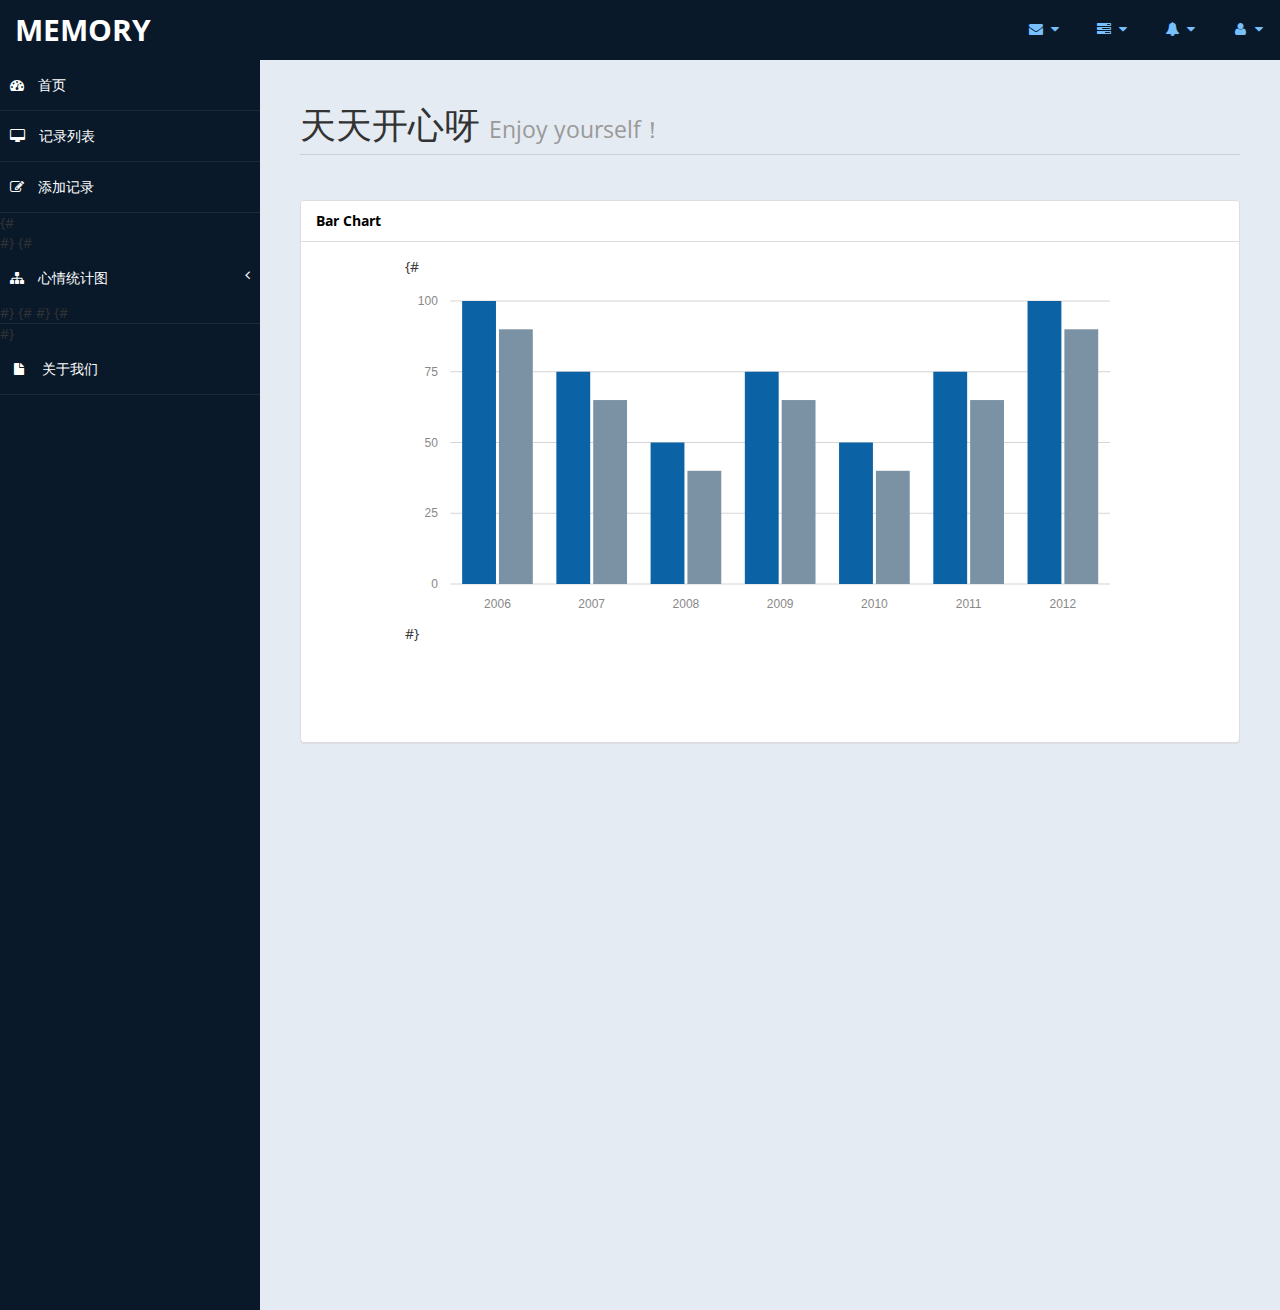
<file: templates/bar.html>
﻿<!DOCTYPE html>
<html xmlns="http://www.w3.org/1999/xhtml">
<head>
    <meta charset="utf-8"/>
    <meta name="viewport" content="width=device-width, initial-scale=1.0"/>
    <title>Free Bootstrap Admin Template : Dream</title>
    <!-- Bootstrap Styles-->
    <link href="/static/assets/css/bootstrap.css" rel="stylesheet"/>
    <!-- FontAwesome Styles-->
    <link href="/static/assets/css/font-awesome.css" rel="stylesheet"/>
    <!-- Morris Chart Styles-->
    <link href="/static/assets/js/morris/morris-0.4.3.min.css" rel="stylesheet"/>
    <!-- Custom Styles-->
    <link href="/static/assets/css/custom-styles.css" rel="stylesheet"/>

    <script src="/static/echarts.js"></script>

    <!-- Google Fonts-->
    <link href='https://fonts.googleapis.com/css?family=Open+Sans' rel='stylesheet' type='text/css'/>
</head>
<body>
<div id="wrapper">
    <nav class="navbar navbar-default top-navbar" role="navigation">
        <div class="navbar-header">
            <button type="button" class="navbar-toggle" data-toggle="collapse" data-target=".sidebar-collapse">
                <span class="sr-only">Toggle navigation</span>
                <span class="icon-bar"></span>
                <span class="icon-bar"></span>
                <span class="icon-bar"></span>
            </button>
            <a class="navbar-brand" href="index.html">Memory</a>
        </div>

        <ul class="nav navbar-top-links navbar-right">
            <li class="dropdown">
                <a class="dropdown-toggle" data-toggle="dropdown" href="#" aria-expanded="false">
                    <i class="fa fa-envelope fa-fw"></i> <i class="fa fa-caret-down"></i>
                </a>
                <ul class="dropdown-menu dropdown-messages">
                    <li>
                        <a href="#">
                            <div>
                                <strong>John Doe</strong>
                                <span class="pull-right text-muted">
                                        <em>Today</em>
                                </span>
                            </div>
                            <div>Lorem Ipsum has been the industry's standard dummy text ever since the 1500s...</div>
                        </a>
                    </li>
                    <li class="divider"></li>
                    <li>
                        <a href="#">
                            <div>
                                <strong>John Smith</strong>
                                <span class="pull-right text-muted">
                                        <em>Yesterday</em>
                                    </span>
                            </div>
                            <div>Lorem Ipsum has been the industry's standard dummy text ever since an kwilnw...</div>
                        </a>
                    </li>
                    <li class="divider"></li>
                    <li>
                        <a href="#">
                            <div>
                                <strong>John Smith</strong>
                                <span class="pull-right text-muted">
                                        <em>Yesterday</em>
                                    </span>
                            </div>
                            <div>Lorem Ipsum has been the industry's standard dummy text ever since the...</div>
                        </a>
                    </li>
                    <li class="divider"></li>
                    <li>
                        <a class="text-center" href="#">
                            <strong>Read All Messages</strong>
                            <i class="fa fa-angle-right"></i>
                        </a>
                    </li>
                </ul>
                <!-- /.dropdown-messages -->
            </li>
            <!-- /.dropdown -->
            <li class="dropdown">
                <a class="dropdown-toggle" data-toggle="dropdown" href="#" aria-expanded="false">
                    <i class="fa fa-tasks fa-fw"></i> <i class="fa fa-caret-down"></i>
                </a>
                <ul class="dropdown-menu dropdown-tasks">
                    <li>
                        <a href="#">
                            <div>
                                <p>
                                    <strong>Task 1</strong>
                                    <span class="pull-right text-muted">60% Complete</span>
                                </p>
                                <div class="progress progress-striped active">
                                    <div class="progress-bar progress-bar-success" role="progressbar" aria-valuenow="60"
                                         aria-valuemin="0" aria-valuemax="100" style="width: 60%">
                                        <span class="sr-only">60% Complete (success)</span>
                                    </div>
                                </div>
                            </div>
                        </a>
                    </li>
                    <li class="divider"></li>
                    <li>
                        <a href="#">
                            <div>
                                <p>
                                    <strong>Task 2</strong>
                                    <span class="pull-right text-muted">28% Complete</span>
                                </p>
                                <div class="progress progress-striped active">
                                    <div class="progress-bar progress-bar-info" role="progressbar" aria-valuenow="28"
                                         aria-valuemin="0" aria-valuemax="100" style="width: 28%">
                                        <span class="sr-only">28% Complete</span>
                                    </div>
                                </div>
                            </div>
                        </a>
                    </li>
                    <li class="divider"></li>
                    <li>
                        <a href="#">
                            <div>
                                <p>
                                    <strong>Task 3</strong>
                                    <span class="pull-right text-muted">60% Complete</span>
                                </p>
                                <div class="progress progress-striped active">
                                    <div class="progress-bar progress-bar-warning" role="progressbar" aria-valuenow="60"
                                         aria-valuemin="0" aria-valuemax="100" style="width: 60%">
                                        <span class="sr-only">60% Complete (warning)</span>
                                    </div>
                                </div>
                            </div>
                        </a>
                    </li>
                    <li class="divider"></li>
                    <li>
                        <a href="#">
                            <div>
                                <p>
                                    <strong>Task 4</strong>
                                    <span class="pull-right text-muted">85% Complete</span>
                                </p>
                                <div class="progress progress-striped active">
                                    <div class="progress-bar progress-bar-danger" role="progressbar" aria-valuenow="85"
                                         aria-valuemin="0" aria-valuemax="100" style="width: 85%">
                                        <span class="sr-only">85% Complete (danger)</span>
                                    </div>
                                </div>
                            </div>
                        </a>
                    </li>
                    <li class="divider"></li>
                    <li>
                        <a class="text-center" href="#">
                            <strong>See All Tasks</strong>
                            <i class="fa fa-angle-right"></i>
                        </a>
                    </li>
                </ul>
                <!-- /.dropdown-tasks -->
            </li>
            <!-- /.dropdown -->
            <li class="dropdown">
                <a class="dropdown-toggle" data-toggle="dropdown" href="#" aria-expanded="false">
                    <i class="fa fa-bell fa-fw"></i> <i class="fa fa-caret-down"></i>
                </a>
                <ul class="dropdown-menu dropdown-alerts">
                    <li>
                        <a href="#">
                            <div>
                                <i class="fa fa-comment fa-fw"></i> New Comment
                                <span class="pull-right text-muted small">4 min</span>
                            </div>
                        </a>
                    </li>
                    <li class="divider"></li>
                    <li>
                        <a href="#">
                            <div>
                                <i class="fa fa-twitter fa-fw"></i> 3 New Followers
                                <span class="pull-right text-muted small">12 min</span>
                            </div>
                        </a>
                    </li>
                    <li class="divider"></li>
                    <li>
                        <a href="#">
                            <div>
                                <i class="fa fa-envelope fa-fw"></i> Message Sent
                                <span class="pull-right text-muted small">4 min</span>
                            </div>
                        </a>
                    </li>
                    <li class="divider"></li>
                    <li>
                        <a href="#">
                            <div>
                                <i class="fa fa-tasks fa-fw"></i> New Task
                                <span class="pull-right text-muted small">4 min</span>
                            </div>
                        </a>
                    </li>
                    <li class="divider"></li>
                    <li>
                        <a href="#">
                            <div>
                                <i class="fa fa-upload fa-fw"></i> Server Rebooted
                                <span class="pull-right text-muted small">4 min</span>
                            </div>
                        </a>
                    </li>
                    <li class="divider"></li>
                    <li>
                        <a class="text-center" href="#">
                            <strong>See All Alerts</strong>
                            <i class="fa fa-angle-right"></i>
                        </a>
                    </li>
                </ul>
                <!-- /.dropdown-alerts -->
            </li>
            <!-- /.dropdown -->
            <li class="dropdown">
                <a class="dropdown-toggle" data-toggle="dropdown" href="#" aria-expanded="false">
                    <i class="fa fa-user fa-fw"></i> <i class="fa fa-caret-down"></i>
                </a>
                <ul class="dropdown-menu dropdown-user">
                    <li><a href="#"><i class="fa fa-gear fa-fw"></i> {{ username }} </a>
                    </li>
                    <li class="divider"></li>
                    <li><a href="/out"><i class="fa fa-sign-out fa-fw"></i> 退出登录</a>
                    </li>
                </ul>
                <!-- /.dropdown-user -->
            </li>
            <!-- /.dropdown -->
        </ul>
    </nav>
    <!--/. NAV TOP  -->
    <nav class="navbar-default navbar-side" role="navigation">
        <div class="sidebar-collapse">
            <ul class="nav" id="main-menu">
                <li>
                    <a href="/index"><i class="fa fa-dashboard"></i> 首页 </a>
                </li>
                <li>
                    <a href="/ui-elements"><i class="fa fa-desktop"></i> 记录列表 </a>
                </li>
                <li>
                    <a href="/form"><i class="fa fa-edit"></i> 添加记录 </a>
                </li>
                {#                <li>#}
                {#                    <a href="#"><i class="fa fa-sitemap"></i> 心情统计图 <span class="fa arrow"></span></a>#}
                {#                    <ul class="nav nav-second-level">#}
                <li>
                    <a href="/bar" class="active-menu"><i class="fa fa-sitemap"></i>柱状统计图</a>
                </li>
                <li>
                    <a href="/pie"><i class="fa fa-sitemap"></i>饼状统计图</a>
                </li>
                {#                    </ul>#}
                {#                </li>#}
                <li>
                    <a href="/contact_us"><i class="fa fa-fw fa-file"></i> 关于我们 </a>
                </li>
            </ul>
        </div>
    </nav>
    <!-- /. NAV SIDE  -->

    <div id="page-wrapper">
        <div id="page-inner">
            <div class="row">
                <div class="col-md-12">
                    <h1 class="page-header">
                        天天开心呀 <small>Enjoy yourself！</small>
                    </h1>
                </div>
            </div>
            <!-- /. ROW  -->

            <div class="row">
                <div class="col-md-12 col-sm-12 col-xs-12">
                    <div class="panel panel-default">
                        <div class="panel-heading">
                            Bar Chart
                        </div>
                        <div class="panel-body" id="main1" style="width: 760px;height: 500px;margin: 0 auto">
                            {#                            <div id="morris-bar-chart"></div>#}
                        </div>
                    </div>
                </div>
            </div>
            <!-- /. ROW  -->
        </div>
        <!-- /. PAGE INNER  -->
    </div>
    <!-- /. PAGE WRAPPER  -->
</div>
<!-- /. WRAPPER  -->


<script type="text/javascript">
    function showbar1() {
        $.ajax({
            url: '/get_bar_data',//调用后端的路由地址
            dataType: 'json',//调用后端返回的数据格式
            //result：从后端返回的数据data(json格式的数据)
            success: function (result) {
                var option = {
                    title: {text: ''},  //标题
                    tooltip: {
                        show: true,
                        axisPointer: {
                            type: 'shadow',
                            axis: 'auto'
                        }
                    },//提示
                    legend: {
                        data: ['心情'],
                        {#tooltip:{#}
                        {#    show:true#}
                        //   }
                        {#textStyle: {#}
                        {#    fontSize: 15#}
                        //  }
                    },//图例
                    toolbox: {
                        feature: {
                            dataView: {show: true, readOnly: false},//数据视图
                            magicType: {show: true, type: ['line', 'bar']},//折线图
                            restore: {show: true},//还原
                            saveAsImage: {show: true}//保存为图片
                        }
                    },
                    xAxis: {
                        data: result.mood,
                        name: '心情',//坐标轴名称
                        nameLocation: 'end',//名称相对位置
                        nameGap: 15,//名称与轴线相对位置
                        nameTextStyle: {//坐标轴名称样式
                            color: 'black',
                            fontStyle: 'italic',
                            fontSize: 20,
                            fontWeight: 'bold'
                        },
                        axisLabel: {//坐标轴的标签
                            show: true,
                            textStyle: {
                                fontSize: '21'
                            }
                        },
                        axisLine: {//坐标轴 轴线
                            show: true,
                            symbol: ['none', 'arrow'],//是否显示轴线箭头
                            symbolSize: [8, 8],//箭头大小
                            symbolOffset: [0, 7]//箭头位置
                        }

                    },
                    yAxis: {
                        type: 'value',
                        min: 0,
                        max: 24,
                        name: '数量',
                        nameLocation: 'end',//名称相对位置
                        nameGap: 15,//名称与轴线相对位置
                        nameTextStyle: {//坐标轴名称样式
                            color: 'black',
                            fontStyle: 'italic',
                            fontSize: 20,
                            fontWeight: 'bold'
                        },
                        interval: 4,
                        axisLine: {//坐标轴 轴线
                            show: true,
                            symbol: ['none', 'arrow'],//是否显示轴线箭头
                            symbolSize: [8, 8],//箭头大小
                            symbolOffset: [0, 7]//箭头位置
                        },
                        axisLabel: {//坐标轴的标签
                            show: true,
                            textStyle: {
                                fontSize: 16,
                                fontStyle: 'italic'
                            }
                        },
                        splitLine: {//grid区域中的分割线
                            show: true,
                            lineStyle: {
                                color: '#666',
                                width: 1,
                                type: 'dashed'
                            }
                        }
                    },
                    {#内容数据#}
                    series: {
                        name: '统计数量',
                        type: 'bar',
                        itemStyle: {
                            normal: {
                                barBorderRadius: [15, 15, 0, 0],
                                color: '#7bc7ee'
                            }
                        },
                        data: result.count,
                        barWidth: 50,
                        barGap: 3
                    }
                };
                var mood_count = echarts.init(document.getElementById("main1"));
                mood_count.setOption(option);
            }
        });
    }

    window.onload = showbar1;
</script>


<!-- JS Scripts-->
<!-- jQuery Js -->
<script src="/static/assets/js/jquery-1.10.2.js"></script>
<!-- Bootstrap Js -->
<script src="/static/assets/js/bootstrap.min.js"></script>
<!-- Metis Menu Js -->
<script src="/static/assets/js/jquery.metisMenu.js"></script>
<!-- Morris Chart Js -->
<script src="/static/assets/js/morris/raphael-2.1.0.min.js"></script>
<script src="/static/assets/js/morris/morris.js"></script>
<!-- Custom Js -->
<script src="/static/assets/js/custom-scripts.js"></script>
</body>
</html>
</file>
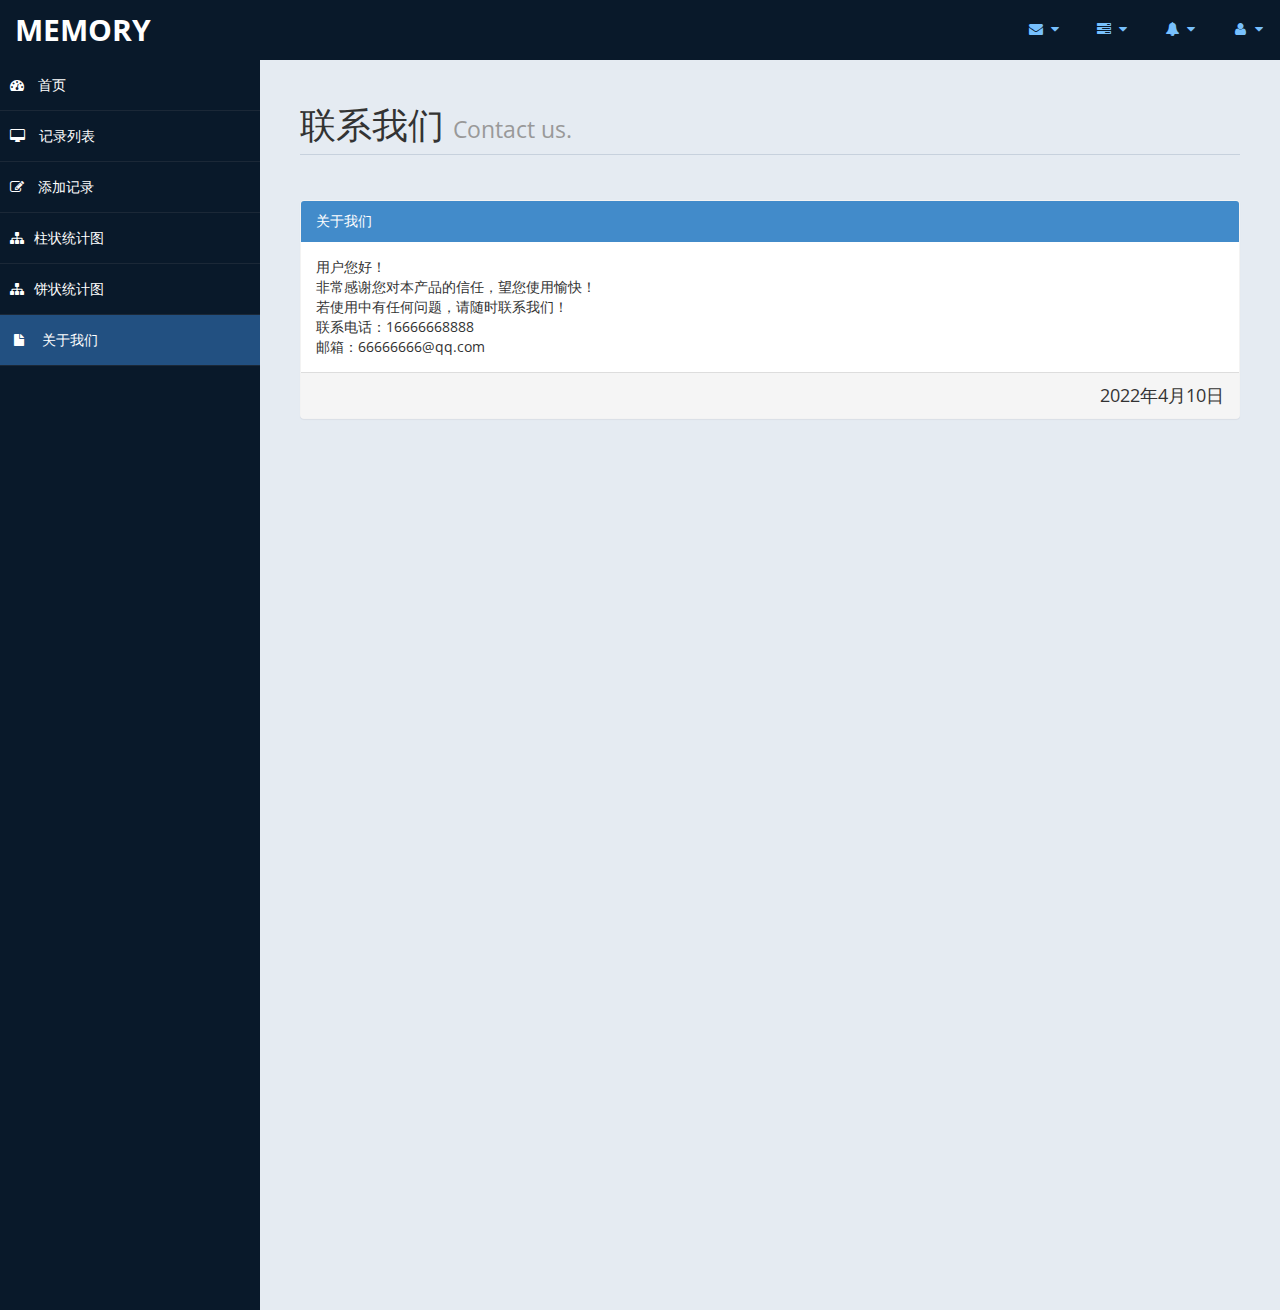
<file: templates/contact_us.html>
﻿<!DOCTYPE html>
<html xmlns="http://www.w3.org/1999/xhtml">
<head>
    <meta charset="utf-8"/>
    <meta name="viewport" content="width=device-width, initial-scale=1.0"/>
    <title>Free Bootstrap Admin Template : Dream</title>
    <!-- Bootstrap Styles-->
    <link href="/static/assets/css/bootstrap.css" rel="stylesheet"/>
    <!-- FontAwesome Styles-->
    <link href="/static/assets/css/font-awesome.css" rel="stylesheet"/>
    <!-- Custom Styles-->
    <link href="/static/assets/css/custom-styles.css" rel="stylesheet"/>
    <!-- Google Fonts-->
    <link href='https://fonts.googleapis.com/css?family=Open+Sans' rel='stylesheet' type='text/css'/>
</head>
<body>
<div id="wrapper">
    <nav class="navbar navbar-default top-navbar" role="navigation">
        <div class="navbar-header">
            <button type="button" class="navbar-toggle" data-toggle="collapse" data-target=".sidebar-collapse">
                <span class="sr-only">Toggle navigation</span>
                <span class="icon-bar"></span>
                <span class="icon-bar"></span>
                <span class="icon-bar"></span>
            </button>
            <a class="navbar-brand" href="index.html">Memory</a>
        </div>

        <ul class="nav navbar-top-links navbar-right">
            <li class="dropdown">
                <a class="dropdown-toggle" data-toggle="dropdown" href="#" aria-expanded="false">
                    <i class="fa fa-envelope fa-fw"></i> <i class="fa fa-caret-down"></i>
                </a>
                <ul class="dropdown-menu dropdown-messages">
                    <li>
                        <a href="#">
                            <div>
                                <strong>John Doe</strong>
                                <span class="pull-right text-muted">
                                        <em>Today</em>
                                </span>
                            </div>
                            <div>Lorem Ipsum has been the industry's standard dummy text ever since the 1500s...</div>
                        </a>
                    </li>
                    <li class="divider"></li>
                    <li>
                        <a href="#">
                            <div>
                                <strong>John Smith</strong>
                                <span class="pull-right text-muted">
                                        <em>Yesterday</em>
                                    </span>
                            </div>
                            <div>Lorem Ipsum has been the industry's standard dummy text ever since an kwilnw...</div>
                        </a>
                    </li>
                    <li class="divider"></li>
                    <li>
                        <a href="#">
                            <div>
                                <strong>John Smith</strong>
                                <span class="pull-right text-muted">
                                        <em>Yesterday</em>
                                    </span>
                            </div>
                            <div>Lorem Ipsum has been the industry's standard dummy text ever since the...</div>
                        </a>
                    </li>
                    <li class="divider"></li>
                    <li>
                        <a class="text-center" href="#">
                            <strong>Read All Messages</strong>
                            <i class="fa fa-angle-right"></i>
                        </a>
                    </li>
                </ul>
                <!-- /.dropdown-messages -->
            </li>
            <!-- /.dropdown -->
            <li class="dropdown">
                <a class="dropdown-toggle" data-toggle="dropdown" href="#" aria-expanded="false">
                    <i class="fa fa-tasks fa-fw"></i> <i class="fa fa-caret-down"></i>
                </a>
                <ul class="dropdown-menu dropdown-tasks">
                    <li>
                        <a href="#">
                            <div>
                                <p>
                                    <strong>Task 1</strong>
                                    <span class="pull-right text-muted">60% Complete</span>
                                </p>
                                <div class="progress progress-striped active">
                                    <div class="progress-bar progress-bar-success" role="progressbar" aria-valuenow="60"
                                         aria-valuemin="0" aria-valuemax="100" style="width: 60%">
                                        <span class="sr-only">60% Complete (success)</span>
                                    </div>
                                </div>
                            </div>
                        </a>
                    </li>
                    <li class="divider"></li>
                    <li>
                        <a href="#">
                            <div>
                                <p>
                                    <strong>Task 2</strong>
                                    <span class="pull-right text-muted">28% Complete</span>
                                </p>
                                <div class="progress progress-striped active">
                                    <div class="progress-bar progress-bar-info" role="progressbar" aria-valuenow="28"
                                         aria-valuemin="0" aria-valuemax="100" style="width: 28%">
                                        <span class="sr-only">28% Complete</span>
                                    </div>
                                </div>
                            </div>
                        </a>
                    </li>
                    <li class="divider"></li>
                    <li>
                        <a href="#">
                            <div>
                                <p>
                                    <strong>Task 3</strong>
                                    <span class="pull-right text-muted">60% Complete</span>
                                </p>
                                <div class="progress progress-striped active">
                                    <div class="progress-bar progress-bar-warning" role="progressbar" aria-valuenow="60"
                                         aria-valuemin="0" aria-valuemax="100" style="width: 60%">
                                        <span class="sr-only">60% Complete (warning)</span>
                                    </div>
                                </div>
                            </div>
                        </a>
                    </li>
                    <li class="divider"></li>
                    <li>
                        <a href="#">
                            <div>
                                <p>
                                    <strong>Task 4</strong>
                                    <span class="pull-right text-muted">85% Complete</span>
                                </p>
                                <div class="progress progress-striped active">
                                    <div class="progress-bar progress-bar-danger" role="progressbar" aria-valuenow="85"
                                         aria-valuemin="0" aria-valuemax="100" style="width: 85%">
                                        <span class="sr-only">85% Complete (danger)</span>
                                    </div>
                                </div>
                            </div>
                        </a>
                    </li>
                    <li class="divider"></li>
                    <li>
                        <a class="text-center" href="#">
                            <strong>See All Tasks</strong>
                            <i class="fa fa-angle-right"></i>
                        </a>
                    </li>
                </ul>
                <!-- /.dropdown-tasks -->
            </li>
            <!-- /.dropdown -->
            <li class="dropdown">
                <a class="dropdown-toggle" data-toggle="dropdown" href="#" aria-expanded="false">
                    <i class="fa fa-bell fa-fw"></i> <i class="fa fa-caret-down"></i>
                </a>
                <ul class="dropdown-menu dropdown-alerts">
                    <li>
                        <a href="#">
                            <div>
                                <i class="fa fa-comment fa-fw"></i> New Comment
                                <span class="pull-right text-muted small">4 min</span>
                            </div>
                        </a>
                    </li>
                    <li class="divider"></li>
                    <li>
                        <a href="#">
                            <div>
                                <i class="fa fa-twitter fa-fw"></i> 3 New Followers
                                <span class="pull-right text-muted small">12 min</span>
                            </div>
                        </a>
                    </li>
                    <li class="divider"></li>
                    <li>
                        <a href="#">
                            <div>
                                <i class="fa fa-envelope fa-fw"></i> Message Sent
                                <span class="pull-right text-muted small">4 min</span>
                            </div>
                        </a>
                    </li>
                    <li class="divider"></li>
                    <li>
                        <a href="#">
                            <div>
                                <i class="fa fa-tasks fa-fw"></i> New Task
                                <span class="pull-right text-muted small">4 min</span>
                            </div>
                        </a>
                    </li>
                    <li class="divider"></li>
                    <li>
                        <a href="#">
                            <div>
                                <i class="fa fa-upload fa-fw"></i> Server Rebooted
                                <span class="pull-right text-muted small">4 min</span>
                            </div>
                        </a>
                    </li>
                    <li class="divider"></li>
                    <li>
                        <a class="text-center" href="#">
                            <strong>See All Alerts</strong>
                            <i class="fa fa-angle-right"></i>
                        </a>
                    </li>
                </ul>
                <!-- /.dropdown-alerts -->
            </li>
            <!-- /.dropdown -->
            <li class="dropdown">
                <a class="dropdown-toggle" data-toggle="dropdown" href="#" aria-expanded="false">
                    <i class="fa fa-user fa-fw"></i> <i class="fa fa-caret-down"></i>
                </a>
                <ul class="dropdown-menu dropdown-user">
                    <li><a href="#"><i class="fa fa-gear fa-fw"></i> {{ username }} </a>
                    </li>
                    <li class="divider"></li>
                    <li><a href="/out"><i class="fa fa-sign-out fa-fw"></i> 退出登录</a>
                    </li>
                </ul>
                <!-- /.dropdown-user -->
            </li>
            <!-- /.dropdown -->
        </ul>
    </nav>
    <!--/. NAV TOP  -->
    <nav class="navbar-default navbar-side" role="navigation">
        <div class="sidebar-collapse">
            <ul class="nav" id="main-menu">
                <li>
                    <a href="/index"><i class="fa fa-dashboard"></i> 首页 </a>
                </li>
                <li>
                    <a href="/ui-elements"><i class="fa fa-desktop"></i> 记录列表 </a>
                </li>
                <li>
                    <a href="/form"><i class="fa fa-edit"></i> 添加记录 </a>
                </li>
                <li>
                    <a href="/bar"><i class="fa fa-sitemap"></i>柱状统计图</a>
                </li>
                <li>
                    <a href="/pie"><i class="fa fa-sitemap"></i>饼状统计图</a>
                </li>
                <li>
                    <a class="active-menu" href="/contact_us"><i class="fa fa-fw fa-file"></i> 关于我们 </a>
                </li>
            </ul>
        </div>
    </nav>
    <!-- /. NAV SIDE  -->
    <div id="page-wrapper">
        <div id="page-inner">
            <div class="row">
                <div class="col-md-12">
                    <h1 class="page-header">
                        联系我们 <small> Contact us. </small>
                    </h1>
                </div>

                <div class="col-md-12 col-sm-12 col-xs-12">
                    <div class="panel panel-primary no-boder">
                        <div class="panel-heading">
                            <span>关于我们</span>
                        </div>
                        <div class="panel-body">
                            用户您好！<br>
                            非常感谢您对本产品的信任，望您使用愉快！<br>
                            若使用中有任何问题，请随时联系我们！<br>
                            联系电话：16666668888<br>
                            邮箱：66666666@qq.com
                        </div>
                        <div class="panel-footer" style="text-align: right">
                            <span style="font-size: 18px">2022年4月10日</span>
                        </div>
                    </div>
                </div>

            </div>
            <!-- /. ROW  -->
        </div>
        <!-- /. PAGE INNER  -->
    </div>
    <!-- /. PAGE WRAPPER  -->
</div>
<!-- /. WRAPPER  -->
<!-- JS Scripts-->
<!-- jQuery Js -->
<script src="/static/assets/js/jquery-1.10.2.js"></script>
<!-- Bootstrap Js -->
<script src="/static/assets/js/bootstrap.min.js"></script>
<!-- Metis Menu Js -->
<script src="/static/assets/js/jquery.metisMenu.js"></script>
<!-- Custom Js -->
<script src="/static/assets/js/custom-scripts.js"></script>
</body>
</html>
</file>
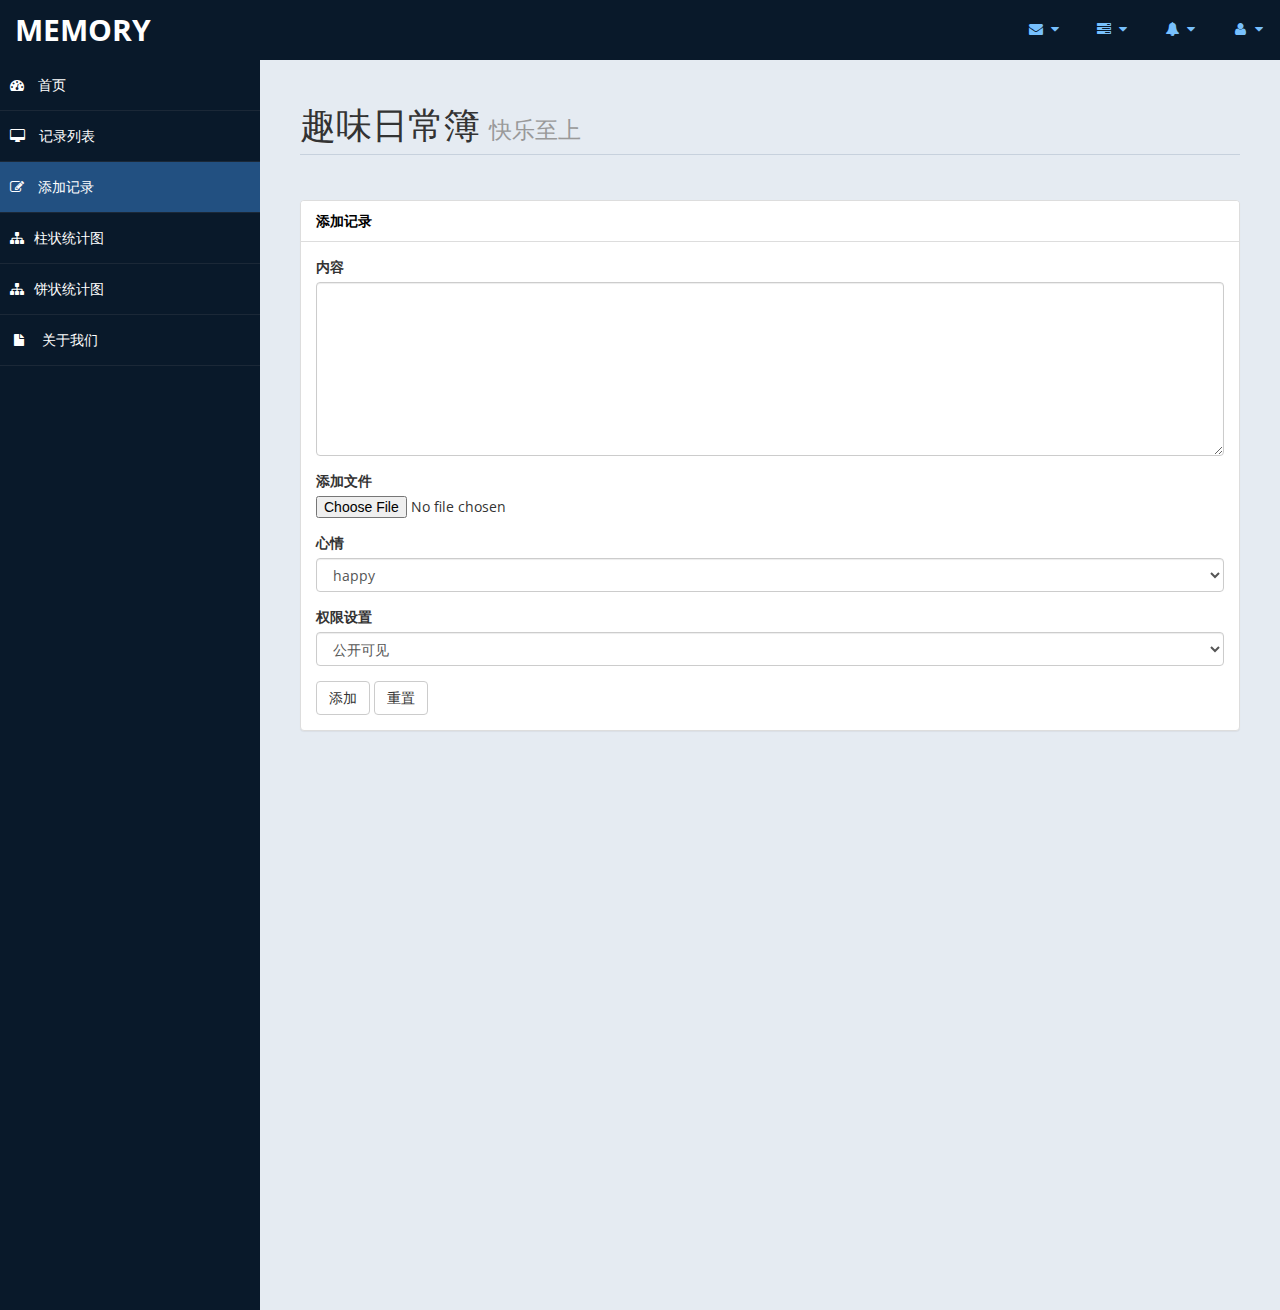
<file: templates/form.html>
﻿<!DOCTYPE html>
<html xmlns="http://www.w3.org/1999/xhtml">
<head>
    <meta charset="utf-8"/>
    <meta name="viewport" content="width=device-width, initial-scale=1.0"/>
    <title>Free Bootstrap Admin Template : Dream</title>
    <!-- Bootstrap Styles-->
    <link href="/static/assets/css/bootstrap.css" rel="stylesheet"/>
    <!-- FontAwesome Styles-->
    <link href="/static/assets/css/font-awesome.css" rel="stylesheet"/>
    <!-- Custom Styles-->
    <link href="/static/assets/css/custom-styles.css" rel="stylesheet"/>
    <!-- Google Fonts-->
    <link href='https://fonts.googleapis.com/css?family=Open+Sans' rel='stylesheet' type='text/css'/>
</head>
<body>
<div id="wrapper">
    <nav class="navbar navbar-default top-navbar" role="navigation">
        <div class="navbar-header">
            <button type="button" class="navbar-toggle" data-toggle="collapse" data-target=".sidebar-collapse">
                <span class="sr-only">Toggle navigation</span>
                <span class="icon-bar"></span>
                <span class="icon-bar"></span>
                <span class="icon-bar"></span>
            </button>
            <a class="navbar-brand" href="index.html">Memory</a>
        </div>

         <ul class="nav navbar-top-links navbar-right">
            <li class="dropdown">
                <a class="dropdown-toggle" data-toggle="dropdown" href="#" aria-expanded="false">
                    <i class="fa fa-envelope fa-fw"></i> <i class="fa fa-caret-down"></i>
                </a>
                <ul class="dropdown-menu dropdown-messages">
                    <li>
                        <a href="#">
                            <div>
                                <strong>John Doe</strong>
                                <span class="pull-right text-muted">
                                        <em>Today</em>
                                </span>
                            </div>
                            <div>Lorem Ipsum has been the industry's standard dummy text ever since the 1500s...</div>
                        </a>
                    </li>
                    <li class="divider"></li>
                    <li>
                        <a href="#">
                            <div>
                                <strong>John Smith</strong>
                                <span class="pull-right text-muted">
                                        <em>Yesterday</em>
                                    </span>
                            </div>
                            <div>Lorem Ipsum has been the industry's standard dummy text ever since an kwilnw...</div>
                        </a>
                    </li>
                    <li class="divider"></li>
                    <li>
                        <a href="#">
                            <div>
                                <strong>John Smith</strong>
                                <span class="pull-right text-muted">
                                        <em>Yesterday</em>
                                    </span>
                            </div>
                            <div>Lorem Ipsum has been the industry's standard dummy text ever since the...</div>
                        </a>
                    </li>
                    <li class="divider"></li>
                    <li>
                        <a class="text-center" href="#">
                            <strong>Read All Messages</strong>
                            <i class="fa fa-angle-right"></i>
                        </a>
                    </li>
                </ul>
                <!-- /.dropdown-messages -->
            </li>
            <!-- /.dropdown -->
            <li class="dropdown">
                <a class="dropdown-toggle" data-toggle="dropdown" href="#" aria-expanded="false">
                    <i class="fa fa-tasks fa-fw"></i> <i class="fa fa-caret-down"></i>
                </a>
                <ul class="dropdown-menu dropdown-tasks">
                    <li>
                        <a href="#">
                            <div>
                                <p>
                                    <strong>Task 1</strong>
                                    <span class="pull-right text-muted">60% Complete</span>
                                </p>
                                <div class="progress progress-striped active">
                                    <div class="progress-bar progress-bar-success" role="progressbar" aria-valuenow="60"
                                         aria-valuemin="0" aria-valuemax="100" style="width: 60%">
                                        <span class="sr-only">60% Complete (success)</span>
                                    </div>
                                </div>
                            </div>
                        </a>
                    </li>
                    <li class="divider"></li>
                    <li>
                        <a href="#">
                            <div>
                                <p>
                                    <strong>Task 2</strong>
                                    <span class="pull-right text-muted">28% Complete</span>
                                </p>
                                <div class="progress progress-striped active">
                                    <div class="progress-bar progress-bar-info" role="progressbar" aria-valuenow="28"
                                         aria-valuemin="0" aria-valuemax="100" style="width: 28%">
                                        <span class="sr-only">28% Complete</span>
                                    </div>
                                </div>
                            </div>
                        </a>
                    </li>
                    <li class="divider"></li>
                    <li>
                        <a href="#">
                            <div>
                                <p>
                                    <strong>Task 3</strong>
                                    <span class="pull-right text-muted">60% Complete</span>
                                </p>
                                <div class="progress progress-striped active">
                                    <div class="progress-bar progress-bar-warning" role="progressbar" aria-valuenow="60"
                                         aria-valuemin="0" aria-valuemax="100" style="width: 60%">
                                        <span class="sr-only">60% Complete (warning)</span>
                                    </div>
                                </div>
                            </div>
                        </a>
                    </li>
                    <li class="divider"></li>
                    <li>
                        <a href="#">
                            <div>
                                <p>
                                    <strong>Task 4</strong>
                                    <span class="pull-right text-muted">85% Complete</span>
                                </p>
                                <div class="progress progress-striped active">
                                    <div class="progress-bar progress-bar-danger" role="progressbar" aria-valuenow="85"
                                         aria-valuemin="0" aria-valuemax="100" style="width: 85%">
                                        <span class="sr-only">85% Complete (danger)</span>
                                    </div>
                                </div>
                            </div>
                        </a>
                    </li>
                    <li class="divider"></li>
                    <li>
                        <a class="text-center" href="#">
                            <strong>See All Tasks</strong>
                            <i class="fa fa-angle-right"></i>
                        </a>
                    </li>
                </ul>
                <!-- /.dropdown-tasks -->
            </li>
            <!-- /.dropdown -->
            <li class="dropdown">
                <a class="dropdown-toggle" data-toggle="dropdown" href="#" aria-expanded="false">
                    <i class="fa fa-bell fa-fw"></i> <i class="fa fa-caret-down"></i>
                </a>
                <ul class="dropdown-menu dropdown-alerts">
                    <li>
                        <a href="#">
                            <div>
                                <i class="fa fa-comment fa-fw"></i> New Comment
                                <span class="pull-right text-muted small">4 min</span>
                            </div>
                        </a>
                    </li>
                    <li class="divider"></li>
                    <li>
                        <a href="#">
                            <div>
                                <i class="fa fa-twitter fa-fw"></i> 3 New Followers
                                <span class="pull-right text-muted small">12 min</span>
                            </div>
                        </a>
                    </li>
                    <li class="divider"></li>
                    <li>
                        <a href="#">
                            <div>
                                <i class="fa fa-envelope fa-fw"></i> Message Sent
                                <span class="pull-right text-muted small">4 min</span>
                            </div>
                        </a>
                    </li>
                    <li class="divider"></li>
                    <li>
                        <a href="#">
                            <div>
                                <i class="fa fa-tasks fa-fw"></i> New Task
                                <span class="pull-right text-muted small">4 min</span>
                            </div>
                        </a>
                    </li>
                    <li class="divider"></li>
                    <li>
                        <a href="#">
                            <div>
                                <i class="fa fa-upload fa-fw"></i> Server Rebooted
                                <span class="pull-right text-muted small">4 min</span>
                            </div>
                        </a>
                    </li>
                    <li class="divider"></li>
                    <li>
                        <a class="text-center" href="#">
                            <strong>See All Alerts</strong>
                            <i class="fa fa-angle-right"></i>
                        </a>
                    </li>
                </ul>
                <!-- /.dropdown-alerts -->
            </li>
            <!-- /.dropdown -->
            <li class="dropdown">
                <a class="dropdown-toggle" data-toggle="dropdown" href="#" aria-expanded="false">
                    <i class="fa fa-user fa-fw"></i> <i class="fa fa-caret-down"></i>
                </a>
                <ul class="dropdown-menu dropdown-user">
                    <li><a href="#"><i class="fa fa-gear fa-fw"></i> {{ username }} </a>
                    </li>
                    <li class="divider"></li>
                    <li><a href="/out"><i class="fa fa-sign-out fa-fw"></i> 退出登录</a>
                    </li>
                </ul>
                <!-- /.dropdown-user -->
            </li>
            <!-- /.dropdown -->
        </ul>
    </nav>
    <!--/. NAV TOP  -->
    <nav class="navbar-default navbar-side" role="navigation">
        <div class="sidebar-collapse">
            <ul class="nav" id="main-menu">
                <li>
                    <a href="/index"><i class="fa fa-dashboard"></i> 首页 </a>
                </li>
                <li>
                    <a href="/ui-elements"><i class="fa fa-desktop"></i> 记录列表 </a>
                </li>
                <li>
                    <a href="/form" class="active-menu"><i class="fa fa-edit"></i> 添加记录 </a>
                </li>
                <li>
                    <a href="/bar"><i class="fa fa-sitemap"></i>柱状统计图</a>
                </li>
                <li>
                    <a href="/pie"><i class="fa fa-sitemap"></i>饼状统计图</a>
                </li>
                <li>
                    <a href="/contact_us"><i class="fa fa-fw fa-file"></i> 关于我们 </a>
                </li>
            </ul>

        </div>

    </nav>
    <!-- /. NAV SIDE  -->
    <div id="page-wrapper">
        <div id="page-inner">
            <div class="row">
                <div class="col-md-12">
                    <h1 class="page-header">
                        趣味日常簿 <small> 快乐至上 </small>
                    </h1>
                </div>
            </div>
            <!-- /. ROW  -->
            <div class="row">
                <div class="col-lg-12">
                    <div class="panel panel-default">
                        <div class="panel-heading">
                            添加记录
                        </div>
                        <div class="panel-body">
                            <div class="row">
                                <div class="col-lg-12">
                                    <form role="form" action="/form" method="post" enctype="multipart/form-data">
                                         <div class="form-group">
                                            <label>内容</label>
                                            <textarea class="form-control" rows="8" name="content" required="required"></textarea>
                                        </div>
                                        <div class="form-group">
                                            <label>添加文件</label>
                                            <input type="file" name="file" accept="image/*">
                                        </div>

                                        <div class="form-group">
                                            <label>心情</label>
                                            <select class="form-control" name="mood">
                                                <option selected>happy</option>
                                                <option>so-so</option>
                                                <option>bad</option>
                                            </select>
                                        </div>

                                        <div class="form-group">
                                            <label>权限设置</label>
                                            <select class="form-control" name="limit">
                                                <option>公开可见</option>
                                                <option>仅自己可见</option>
                                            </select>
                                        </div>

                                        <button type="submit" class="btn btn-default"> 添加 </button>
                                        <button type="reset" class="btn btn-default"> 重置 </button>
                                    </form>
                                </div>
                                <!-- /.col-lg-12 (nested) -->
                            </div>
                            <!-- /.row (nested) -->
                        </div>
                        <!-- /.panel-body -->
                    </div>
                    <!-- /.panel -->
                </div>
                <!-- /.col-lg-12 -->
            </div>
        </div>
        <!-- /. PAGE INNER  -->
    </div>
    <!-- /. PAGE WRAPPER  -->
</div>
<!-- /. WRAPPER  -->
<!-- JS Scripts-->
<!-- jQuery Js -->
<script src="/static/assets/js/jquery-1.10.2.js"></script>
<!-- Bootstrap Js -->
<script src="/static/assets/js/bootstrap.min.js"></script>
<!-- Metis Menu Js -->
<script src="/static/assets/js/jquery.metisMenu.js"></script>
<!-- Custom Js -->
<script src="/static/assets/js/custom-scripts.js"></script>


</body>
</html>
</file>
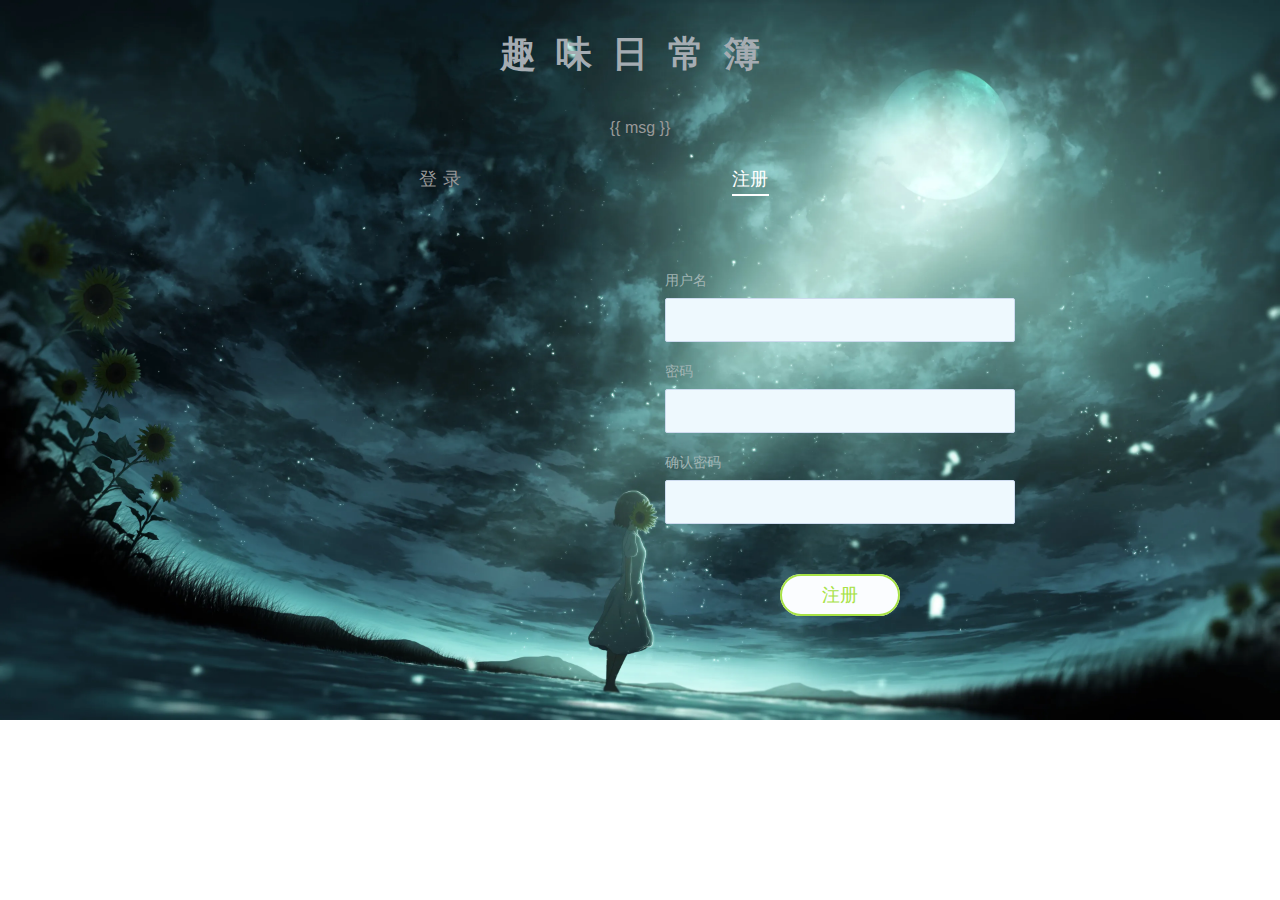
<file: templates/login.html>
<!DOCTYPE html>
<html lang="en">

<head>
    <meta charset="UTF-8" />
    <meta http-equiv="X-UA-Compatible" content="IE=edge" />
    <meta name="viewport" content="width=device-width, initial-scale=1.0" />
    <title>登录注册页面</title>
    <link rel="stylesheet" type="text/css" href="../static/style.css" />

</head>

<body>
    <section class="forms-section">
        <h2 class="section-title">趣味日常簿</h2>
        <div  name="msg" id="msg" class="msg">{{ msg }}</div>

        <div class="forms">
            <div class="form-wrapper ">
                <button type="button" class="switcher switcher-login" name="denglu" id="denglu">
                登 录
                <span class="underline"></span>
                </button>
                <form class="form form-login" method="post" action="/">
                    <fieldset>
                        <legend>Please, enter your name and password for login.</legend>
                         <div class="input-block">
                            <label for="login_name">用户名</label>
                            <input id="login_name" type="text" name="login_name" required />
                        </div>
                        <div class="input-block">
                            <label for="login_password">密码</label>
                            <input id="login_password" type="password" name="login_password" minlength="6" maxlength="18" required />
                        </div>
                    </fieldset>
                    <button type="submit" id="sign_in" name="sign_in" class="btn-login" >登录</button>
                </form>
            </div>
            <div class="form-wrapper is-active">
                <button type="button" class="switcher switcher-signup" name="zhuce" id="zhuce">
                   注册
                <span class="underline"></span>
                </button>
                <form class="form form-signup" method="post" action="/signup">
                    <fieldset>
                        <legend>
                            Please, enter your name, password and password confirmation for sign up.
                        </legend>

                        <div class="input-block">
                            <label for="signup_name">用户名</label>
                            <input id="signup_name" name="signup_name" type="text" required />
                        </div>
                        <div class="input-block">
                            <label for="signup_password">密码</label>
                            <input id="signup_password" name="signup_password" type="password" minlength="6" maxlength="18" required />
                        </div>
                        <div class="input-block">
                            <label for="signup_password_confirm">确认密码</label>
                            <input id="signup_password_confirm" name="signup_password_confirm" type="password" minlength="6" maxlength="18" required />
                        </div>
                    </fieldset>
                    <button type="submit" id="sign-up" name="sign-up" class="btn-signup" >注册</button>
                </form>
            </div>

        </div>
    </section>
</body>
<script src="../static/login.js"></script>
</html>
</file>
<file: static/assets/css/custom-styles.css>
/*----------------------------------------------
Author : www.webthemez.com
License: Commons Attribution 3.0
http://creativecommons.org/licenses/by/3.0/
------------------------------------------------*/


/*----------------------------------------------
    COMMON  STYLES    
------------------------------------------------*/
body {
    font-family: 'Open Sans', sans-serif;
}

 #wrapper {
    width: 100%;
    background:#09192A;
}

#page-wrapper {
    padding: 15px 15px;
    min-height: 600px;
    background:#E5EBF2;
   
}
#page-inner {
    width:100%;
    margin:10px 20px 10px 0px;
    background-color:transparent;
    padding:10px;
    min-height:1200px;
}

.text-center {
    text-align:center;
}
.no-boder {
    border:1px solid #f3f3f3;
}

h1, .h1, h2, .h2, h3, .h3 {
margin-top: 7px;
margin-bottom: -5px;
}
h2 {
    color: #000;
}
h4 {
    padding-top:10px;
}
.square-btn-adjust {
    border: 0px solid transparent; 
   -webkit-border-radius: 0px;
-moz-border-radius: 0px;
border-radius: 0px;

}
p {
    font-size:16px;
    line-height:25px;
    padding-top:20px;
}
/*----------------------------------------------
   DASHBOARD STYLES    
------------------------------------------------*/
.page-header {
padding-bottom: 9px;
margin: 10px 0 45px;
border-bottom: 1px solid #C7D1DD;
}
.panel-back {
    background-color:#fff;

}
.panel-default > .panel-heading {
color: #000;
background-color: #FFFFFF;
border-color: #ddd;
font-weight:bold;
}
.jumbotron, .well{
background:#fff;
}
   .noti-box {
min-height: 100px;
padding: 20px;
}

    .noti-box .icon-box {
display: block;
float: left;
margin: 0 15px 10px 0;
width: 70px;
height: 70px;
line-height: 75px;
vertical-align: middle;
text-align: center;
font-size: 40px;
}
.text-box p{
    margin: 0 0 3px;
}
.main-text {
    font-size: 25px;
    font-weight:600;
}
.set-icon {
-webkit-border-radius: 50px;
-moz-border-radius: 50px;
border-radius: 50px;

}
    .bg-color-green {
background-color: #fff;
color: #5cb85c;
}
 .bg-color-blue {
background-color: #fff;
color: #4CB1CF
}
  .bg-color-red {
background-color: #fff;
color:#F0433D;
}
  .bg-color-brown {
background-color: #fff;
color:#f0ad4e;
}
.back-footer-green {
background-color: #5cb85c;
color:#fff;
border-top: 0px solid #fff;
}
 .back-footer-red {
background-color: #F0433D;
color:#fff;
border-top: 0px solid #fff;
}
 .back-footer-blue {
background-color: #4CB1CF;
color:#fff;
border-top: 0px solid #fff;
}
 .back-footer-brown {
background-color: #f0ad4e;
color:#fff;
border-top: 0px solid #fff;
}
 .icon-box-right {
display: block;
float: right;
margin: 0 15px 10px 0;
width: 70px;
height: 70px;
line-height: 75px;
vertical-align: middle;
text-align: center;
font-size: 40px;
}

 .main-temp-back {
background: #8702A8;
color: #FFFFFF;
font-size: 16px;
font-weight: 300;
text-align: center;
}
 .main-temp-back .text-temp {
font-size: 40px;
}
.back-dash {
    padding:20px;
    font-size:20px;
    font-weight:500;
  -webkit-border-radius: 0px;
-moz-border-radius: 0px;
border-radius: 0px;
background-color:#2EA7EB;
color:#fff;
}
    .back-dash p {
        padding-top:16px;
        font-size:13px;
        color:#fff;
        line-height:25px;
        text-align:justify;
    }

     .color-bottom-txt {
   color: #000;
font-size: 16px;
line-height: 30px;
}
     /*CHAT PANEL*/
 .chat-panel .panel-body {
height: 450px;
overflow-y: scroll;
}
 .chat-box {
margin: 0;
padding: 0;
list-style: none;
}
 .chat-box li {
margin-bottom: 15px;
padding-bottom: 5px;
border-bottom: 1px dotted #808080;
}
 .chat-box li.left .chat-body {
margin-left: 90px;
}
 .chat-box li .chat-body p {
margin: 0;
color: #8d8888;
}
.chat-img>img {
    margin-left:20px;
}
footer p{
font-size: 14px;
}
/*----------------------------------------------
    MENU STYLES    
------------------------------------------------*/


.user-image {
    margin: 25px auto;
-webkit-border-radius: 10px;
-moz-border-radius: 10px;
border-radius: 10px;
max-height:170px;
max-width:170px;
}
.top-navbar{
margin:0px;
}
.top-navbar .navbar-brand {
color: #fff;
width: 260px;
text-align: left;
height: 60px;
font-size: 30px;
font-weight: 700;
text-transform: uppercase;
line-height: 30px;
}
.top-navbar .nav > li {
position: relative;
display: inline-block;
}
.top-navbar .nav > li > a {
position: relative;
display: block;
padding: 19px 15px;
color: #77C0FD;
}
.top-navbar .nav > li > a:hover, .top-navbar .nav > li > a:focus {
text-decoration: none;
background-color: #225081;
color: #fff;
}
.top-navbar .dropdown-menu{
min-width: 230px;
border-radius: 0 0 4px 4px;
}
.top-navbar .dropdown-menu > li > a:hover, .top-navbar .dropdown-menu > li > a:focus{
color: #225081;
background:none;
}
.dropdown-tasks{
width: 255px;
}
.dropdown-tasks .progress {
height: 8px;
margin-bottom: 8px;
overflow: hidden;
background-color: #f5f5f5;
border-radius: 0px;
}
.dropdown-tasks > li > a { 
padding: 0px 15px;
}
.dropdown-tasks p {
font-size: 13px;
line-height: 21px;
padding-top: 4px;
}
.active-menu {
    background-color:#225081!important;
}

.arrow {
    float: right;
}

.fa.arrow:before {
    content: "\f104";
}

.active > a > .fa.arrow:before {
    content: "\f107";
}


.nav-second-level li,
.nav-third-level li {
    border-bottom: none !important;
}

.nav-second-level li a {
    padding-left: 37px;
}

.nav-third-level li a {
    padding-left: 55px;
}
.sidebar-collapse , .sidebar-collapse .nav{
	background:none;
}
.sidebar-collapse .nav {
	padding:0;
}
.sidebar-collapse .nav > li > a {
	color:#fff;
	background:transparent;
	text-shadow:none;
	
}
.sidebar-collapse > .nav > li > a {
	padding:15px 10px;
}
.sidebar-collapse > .nav > li {
	border-bottom: 1px solid rgba(107, 108, 109, 0.19);
}
ul.nav.nav-second-level.collapse.in {
background: #172D44;
}
.sidebar-collapse .nav > li > a:hover,
.sidebar-collapse .nav > li > a:focus {
	 
	outline:0;
}
 
.navbar-side {
	border:none;
	background-color: transparent;
	
}
.top-navbar {
	background:#09192A;
	border-bottom:none;
	
}
.top-navbar .nav > li > a > i {
margin-right: 2px;
}
.top-navbar .navbar-brand:hover { 
color:#fff;

}
.dropdown-user li {
margin: 8px 0;
}
.navbar-default {
border:0px solid black;
     
}
.navbar-header {
    background: #09192A;
}
.navbar-default .navbar-toggle:hover, .navbar-default .navbar-toggle:focus {
background-color: #B40101;
}
.navbar-default .navbar-toggle {
border-color: #fff;
}

.navbar-default .navbar-toggle .icon-bar {
background-color: #FFF;
}
.nav > li > a > i {
    margin-right:10px;
}
/*----------------------------------------------
    UI ELEMENTS STYLES     
------------------------------------------------*/
.btn-circle {
width: 50px;
height: 50px;
padding: 6px 0;
 -webkit-border-radius: 25px;
-moz-border-radius: 25px;
border-radius: 25px;
text-align: center;
font-size: 12px;
line-height: 1.428571429;
}

/*----------------------------------------------
    MEDIA QUERIES     
------------------------------------------------*/
 
 @media(min-width:768px) {
     #page-wrapper{
               margin: 0 0 0 260px;
        padding: 15px 30px;
        min-height: 1200px;
		
    }
	
	
    .navbar-side {
        z-index: 1;
        position: absolute;
        width: 260px;
    }

   .navbar {
 border-radius: 0px; 
}
   
}
 @media(max-width:480px) {
.page-header small {
display: block;
padding-top: 14px;
font-size: 19px;
}
}
</file>
<file: static/style.css>
*,
*::before,
*::after {
  box-sizing: border-box;
}

body {
  margin: 0;
  font-family: Roboto, -apple-system, 'Helvetica Neue', 'Segoe UI', Arial,
    sans-serif;
  background: url("/static/bgnew.jpg") no-repeat;
  top:0;
  left: 0;
  width: 100%;
  height: 100%;
  zoom: 1;
  background-size: cover;
  background-position: center 0;
}

.msg{
  color: #999999;
  margin-top:10px;

}
.forms-section {
  display: flex;
  flex-direction: column;
  justify-content: center;
  align-items: center;
}

.section-title {
  font-size: 36px;
  letter-spacing: 20px;
  color: #a5acb2;
}

.forms {
  display: flex;
  align-items: flex-start;
  margin-top: 30px;
}

.form-wrapper {
  animation: hideLayer 0.1s ease-out forwards;
}

.form-wrapper.is-active {
  animation: showLayer 0.1s ease-in forwards;
}

@keyframes showLayer {
  50% {
    z-index: 1;
  }
  100% {
    z-index: 1;
  }
}

@keyframes hideLayer {
  0% {
    z-index: 1;
  }
  49.999% {
    z-index: 1;
  }
}

.switcher {
  position: relative;
  cursor: pointer;
  display: block;
  margin-right: auto;
  margin-left: auto;
  padding: 0;
  text-transform: uppercase;
  font-family: inherit;
  font-size: 18px;
  letter-spacing: 0.5px;
  color: #999;
  background-color: transparent;
  border: none;
  outline: none;
  transform: translateX(0);
  transition: all 0.1s ease-out;
}

.form-wrapper.is-active .switcher-login {
  color: #fff;
  transform: translateX(90px);
}

.form-wrapper.is-active .switcher-signup {
  color: #fff;
  transform: translateX(-90px);
}

.underline {
  position: absolute;
  bottom: -5px;
  left: 0;
  overflow: hidden;
  pointer-events: none;
  width: 100%;
  height: 2px;
}

.underline::before {
  content: '';
  position: absolute;
  top: 0;
  left: inherit;
  display: block;
  width: inherit;
  height: inherit;
  background-color: currentColor;
  transition: transform 0.1s ease-out;
}

.switcher-login .underline::before {
  transform: translateX(101%);
}

.switcher-signup .underline::before {
  transform: translateX(-101%);
}

.form-wrapper.is-active .underline::before {
  transform: translateX(0);
}

.form {
  overflow: hidden;
  min-width: 400px;
  margin-top: 50px;
  padding: 30px 25px;
  border-radius: 5px;
  transform-origin: top;
}

.form-login {
  animation: hideLogin 0.1s ease-out forwards;
}

.form-wrapper.is-active .form-login {
  animation: showLogin 0.1s ease-in forwards;
}

@keyframes showLogin {
  0% {
    background: #d7e7f1;
    transform: translate(40%, 10px);
  }
  50% {
    transform: translate(0, 0);
  }
  100% {
    background-color: #fff;
    transform: translate(35%, -20px);
  }
}

@keyframes hideLogin {
  0% {
    background-color: #fff;
    transform: translate(35%, -20px);
  }
  50% {
    transform: translate(0, 0);
  }
  100% {
    background: #d7e7f1;
    transform: translate(40%, 10px);
  }
}

.form-signup {
  animation: hideSignup 0.1s ease-out forwards;
}

.form-wrapper.is-active .form-signup {
  animation: showSignup 0.1s ease-in forwards;
}

@keyframes showSignup {
  0% {
    background: #d7e7f1;
    transform: translate(-40%, 10px) scaleY(0.8);
  }
  50% {
    transform: translate(0, 0) scaleY(0.8);
  }
  100% {
    background-color: #fff;
    transform: translate(-35%, -20px) scaleY(1);
  }
}

@keyframes hideSignup {
  0% {
    background-color: #fff;
    transform: translate(-35%, -20px) scaleY(1);
  }
  50% {
    transform: translate(0, 0) scaleY(0.8);
  }
  100% {
    background: #484f52;
    transform: translate(-40%, 10px) scaleY(0.8);
  }
}

.form fieldset {
  position: relative;
  opacity: 0;
  margin: 0;
  padding: 0;
  border: 0;
  transition: all 0.1s ease-out;
}

.form-login fieldset {
  transform: translateX(-50%);
}

.form-signup fieldset {
  transform: translateX(50%);
}

.form-wrapper.is-active fieldset {
  opacity: 1;
  transform: translateX(0);
  transition: opacity 0.1s ease-in, transform 0.2s ease-in;
}

.form legend {
  position: absolute;
  overflow: hidden;
  width: 1px;
  height: 1px;
  clip: rect(0 0 0 0);
}

.input-block {
  margin-bottom: 20px;
}

.input-block label {
  font-size: 14px;
  color: #a1b4b4;
}

.input-block input {
  display: block;
  width: 100%;
  margin-top: 8px;
  padding-right: 15px;
  padding-left: 15px;
  font-size: 16px;
  line-height: 40px;
  color: #4a4d56;
  background: #eef9fe;
  border: 1px solid #cddbef;
  border-radius: 2px;
}

.form [type='submit'] {
  opacity: 0;
  display: block;
  min-width: 120px;
  margin: 30px auto 10px;
  font-size: 18px;
  line-height: 40px;
  border-radius: 25px;
  border: none;
  transition: all 0.1s ease-out;
}

.form-wrapper.is-active .form [type='submit'] {
  opacity: 1;
  transform: translateX(0);
  transition: all 0.1s ease-in;
}

.btn-login {
  color: #fbfdff;
  background: #a7e245;
  transform: translateX(-30%);
}

.btn-signup {
  color: #a7e245;
  background: #fbfdff;
  box-shadow: inset 0 0 0 2px #a7e245;
  transform: translateX(30%);
}
</file>
<file: static/assets/js/morris/morris-0.4.3.min.css>
.morris-hover{position:absolute;z-index:1000;}.morris-hover.morris-default-style{border-radius:10px;padding:6px;color:#666;background:rgba(255, 255, 255, 0.8);border:solid 2px rgba(230, 230, 230, 0.8);font-family:sans-serif;font-size:12px;text-align:center;}.morris-hover.morris-default-style .morris-hover-row-label{font-weight:bold;margin:0.25em 0;}
.morris-hover.morris-default-style .morris-hover-point{white-space:nowrap;margin:0.1em 0;}
</file>
